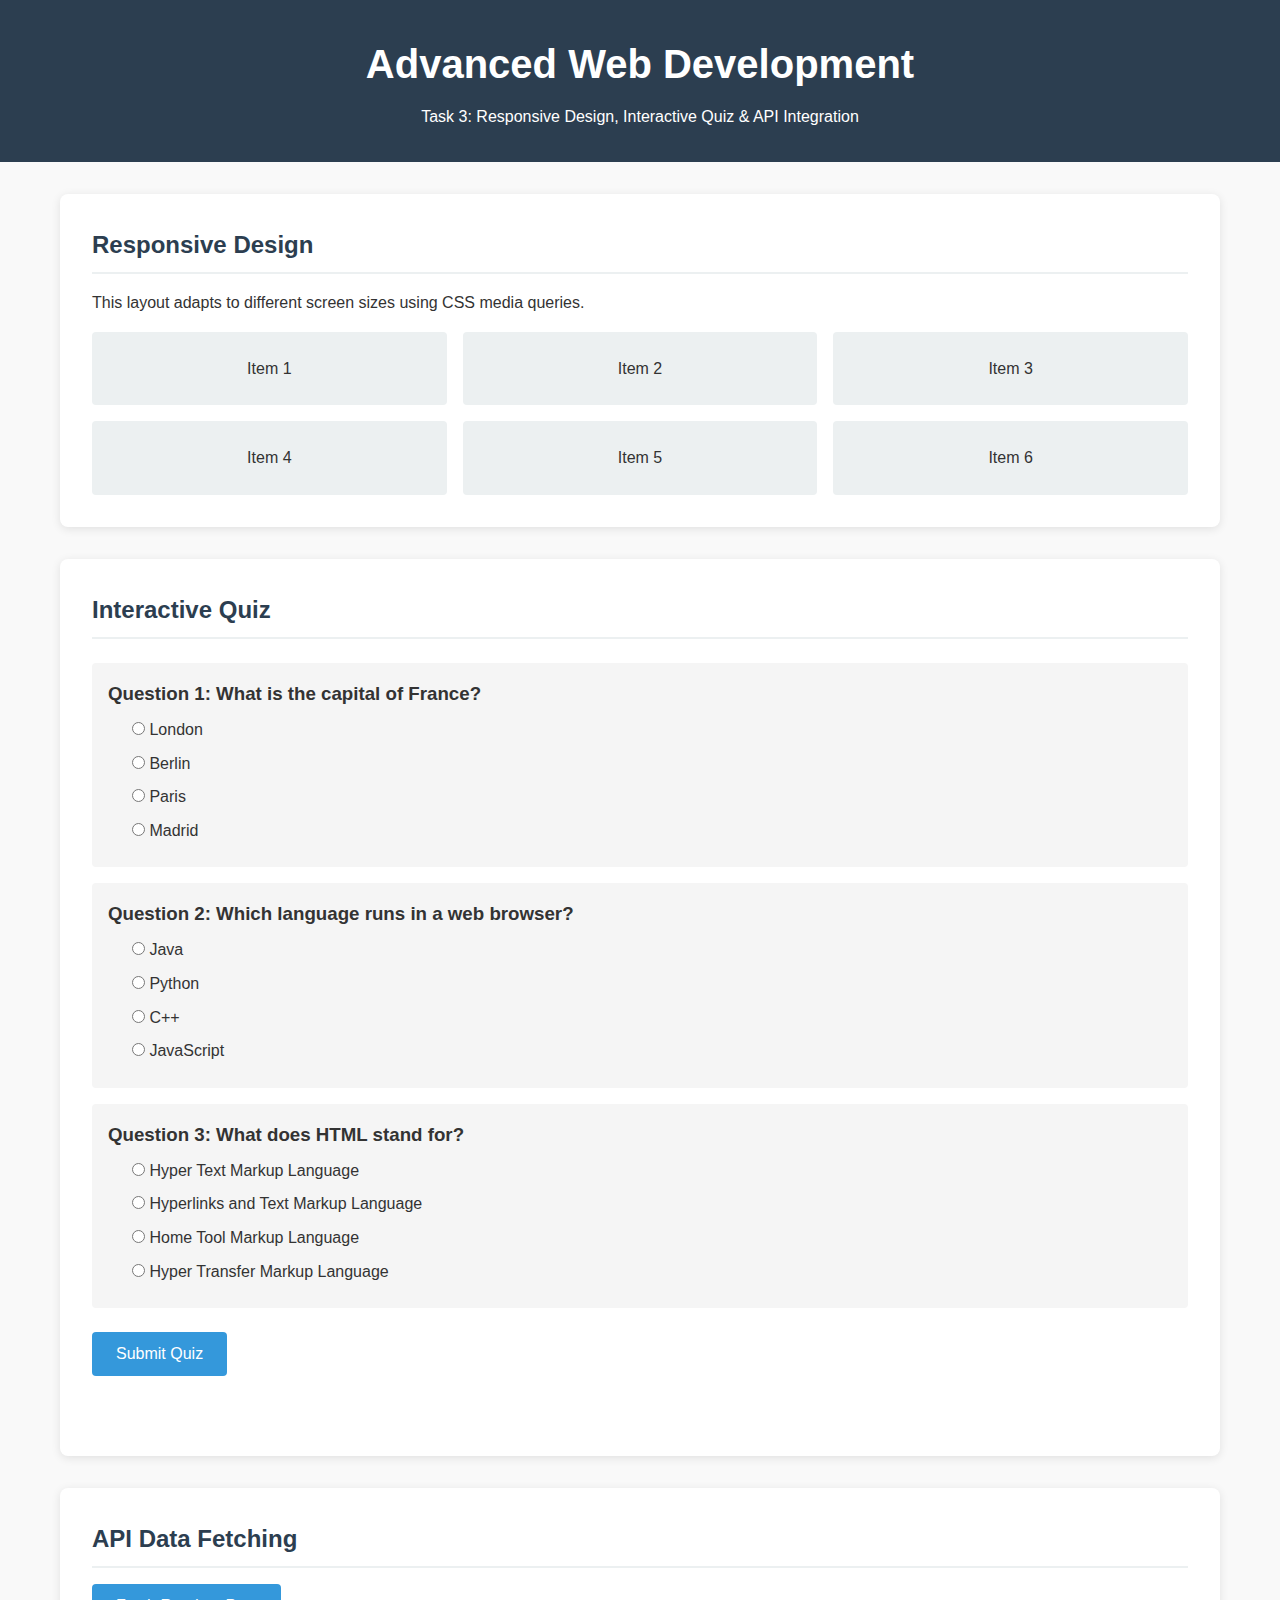
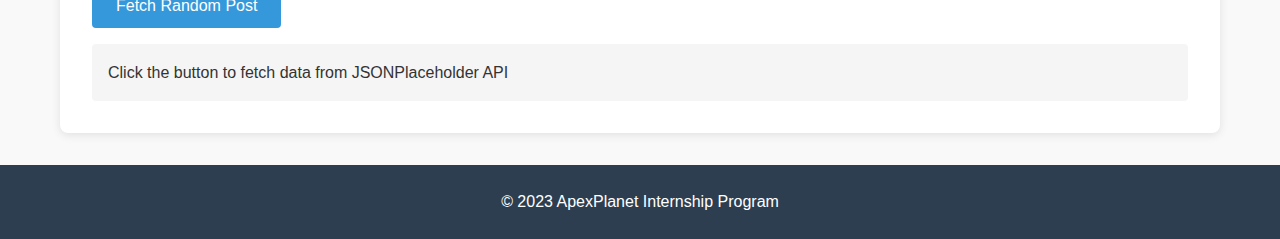
<file: task 3/index.html>
<!DOCTYPE html>
<html lang="en">
<head>
    <meta charset="UTF-8">
    <meta name="viewport" content="width=device-width, initial-scale=1.0">
    <title>Advanced Web Development | Task 3</title>
    <meta name="description" content="ApexPlanet Internship Task 3 - Advanced Styling and JavaScript">
    <link rel="stylesheet" href="style.css">
</head>
<body>
    <header class="main-header">
        <div class="container">
            <h1>Advanced Web Development</h1>
            <p>Task 3: Responsive Design, Interactive Quiz & API Integration</p>
        </div>
    </header>

    <main class="container">
        <section class="card responsive-section">
            <h2>Responsive Design</h2>
            <p>This layout adapts to different screen sizes using CSS media queries.</p>
            <div class="grid-container">
                <div class="grid-item">Item 1</div>
                <div class="grid-item">Item 2</div>
                <div class="grid-item">Item 3</div>
                <div class="grid-item">Item 4</div>
                <div class="grid-item">Item 5</div>
                <div class="grid-item">Item 6</div>
            </div>
        </section>

        <section class="card quiz-section">
            <h2>Interactive Quiz</h2>
            <div id="quiz-container" class="quiz-container"></div>
            <button id="submit-btn" class="btn">Submit Quiz</button>
            <div id="quiz-result" class="result"></div>
        </section>

        <section class="card api-section">
            <h2>API Data Fetching</h2>
            <button id="fetch-btn" class="btn">Fetch Random Post</button>
            <div id="api-data" class="api-data">
                <p>Click the button to fetch data from JSONPlaceholder API</p>
            </div>
        </section>
    </main>

    <footer class="main-footer">
        <div class="container">
            <p>© 2023 ApexPlanet Internship Program</p>
        </div>
    </footer>

    <script src="script.js"></script>
</body>
</html>
</file>
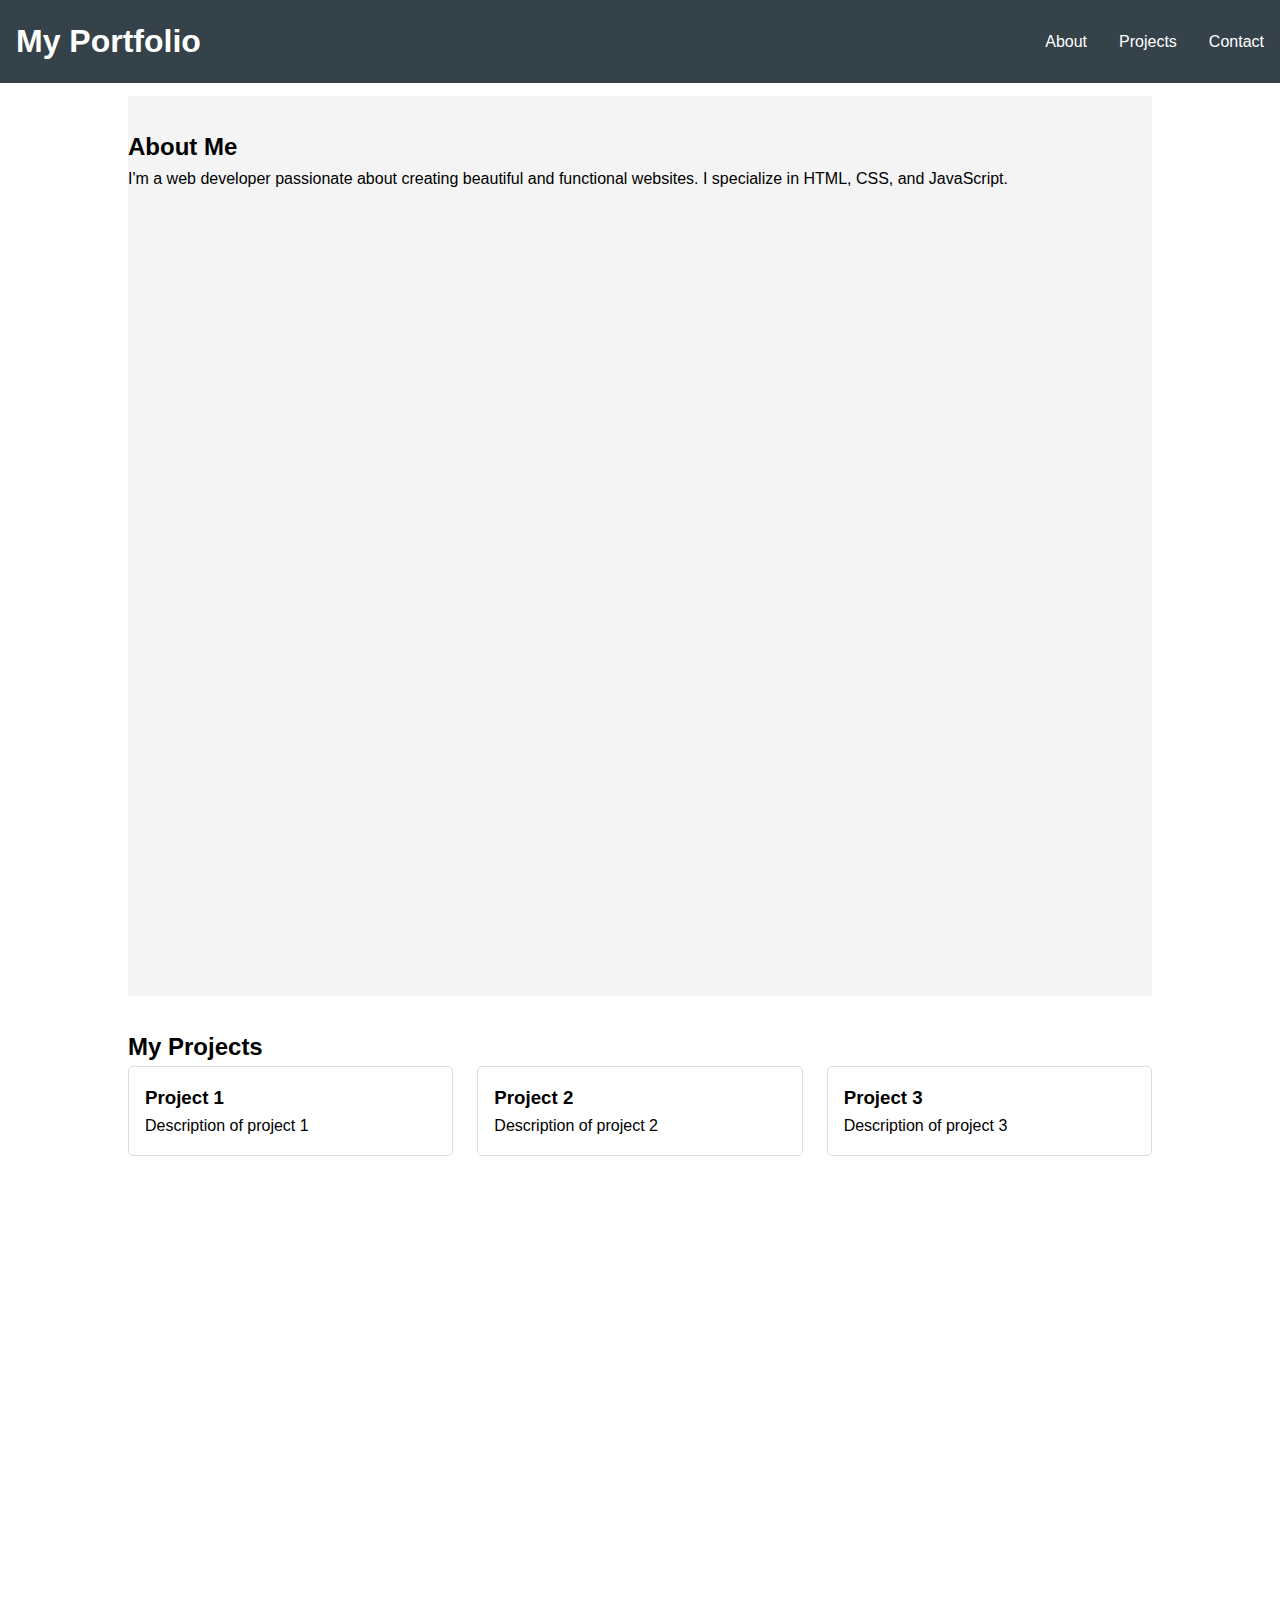
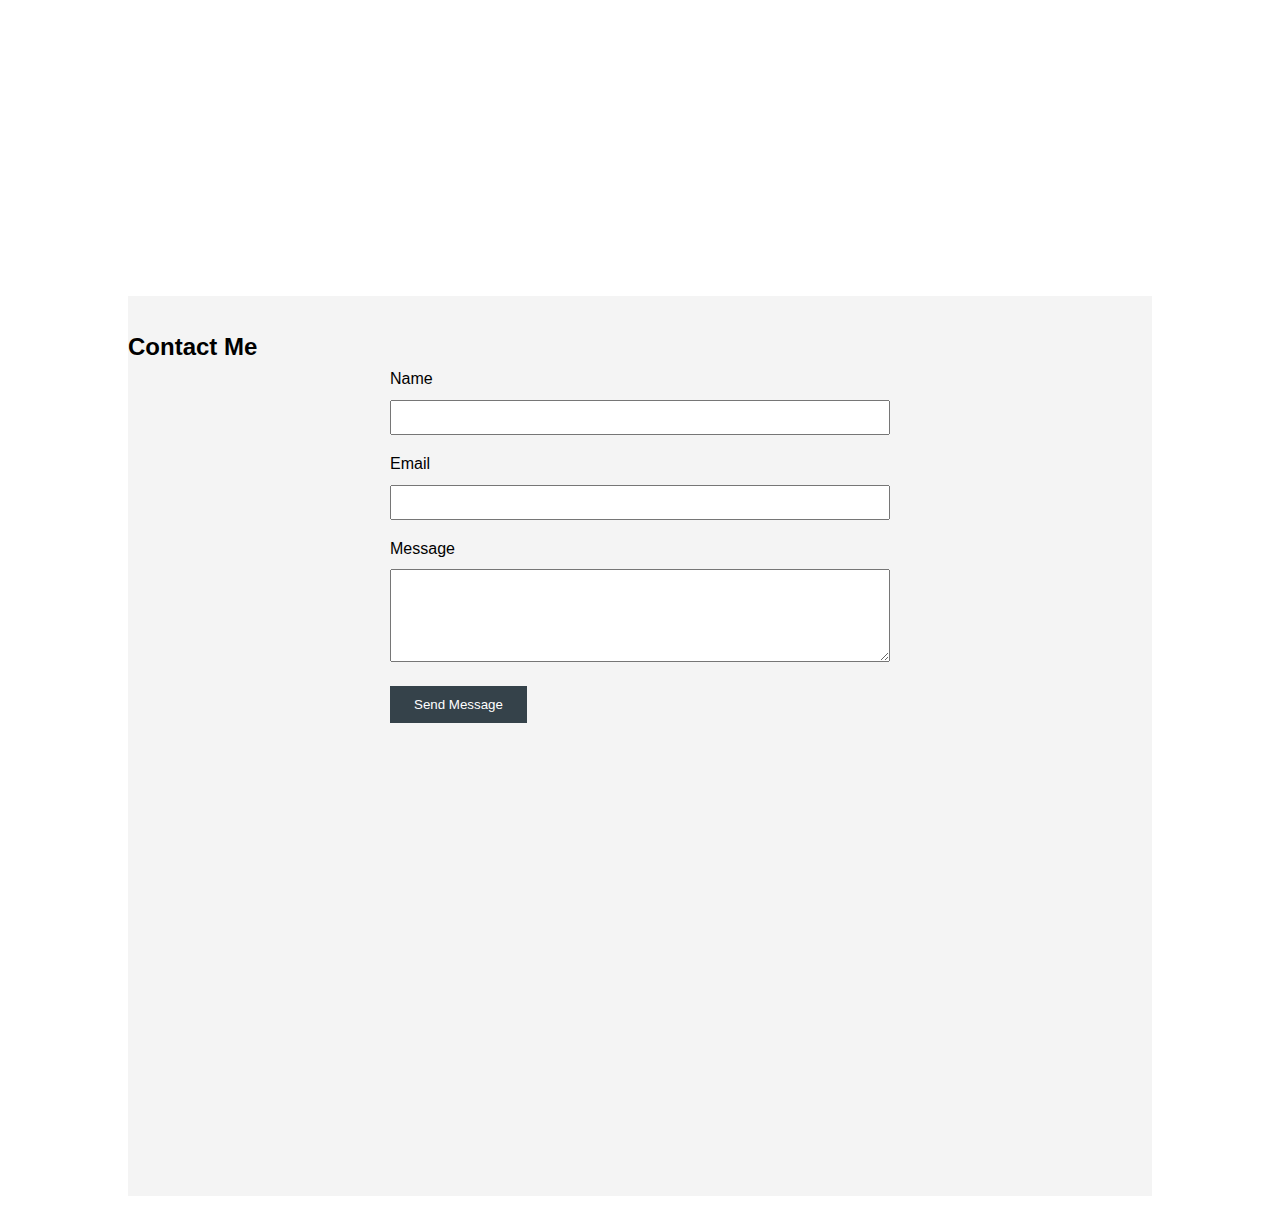
<file: task 4/index.html>
<!DOCTYPE html>
<html lang="en">
<head>
    <meta charset="UTF-8">
    <meta name="viewport" content="width=device-width, initial-scale=1.0">
    <title>My Portfolio</title>
    <style>
        /* CSS for responsive design */
        * {
            margin: 0;
            padding: 0;
            box-sizing: border-box;
            font-family: 'Arial', sans-serif;
        }
        
        body {
            line-height: 1.6;
        }
        
        header {
            background: #35424a;
            color: white;
            padding: 1rem;
            position: fixed;
            width: 100%;
            top: 0;
            z-index: 100;
        }
        
        nav {
            display: flex;
            justify-content: space-between;
            align-items: center;
        }
        
        nav ul {
            display: flex;
            list-style: none;
        }
        
        nav ul li {
            margin-left: 2rem;
        }
        
        nav a {
            color: white;
            text-decoration: none;
        }
        
        .container {
            width: 80%;
            margin: auto;
            padding: 6rem 0 2rem;
        }
        
        section {
            padding: 2rem 0;
            min-height: 100vh;
        }
        
        #about {
            background: #f4f4f4;
        }
        
        #projects {
            background: white;
        }
        
        #contact {
            background: #f4f4f4;
        }
        
        .project-grid {
            display: grid;
            grid-template-columns: repeat(auto-fill, minmax(300px, 1fr));
            gap: 1.5rem;
        }
        
        .project-card {
            border: 1px solid #ddd;
            padding: 1rem;
            border-radius: 5px;
        }
        
        form {
            max-width: 500px;
            margin: 0 auto;
        }
        
        form div {
            margin-bottom: 1rem;
        }
        
        form label {
            display: block;
            margin-bottom: 0.5rem;
        }
        
        form input, form textarea {
            width: 100%;
            padding: 0.5rem;
        }
        
        form button {
            background: #35424a;
            color: white;
            border: none;
            padding: 0.7rem 1.5rem;
            cursor: pointer;
        }
        
        @media (max-width: 768px) {
            nav {
                flex-direction: column;
            }
            
            nav ul {
                margin-top: 1rem;
            }
            
            .container {
                width: 90%;
            }
        }
    </style>
</head>
<body>
    <header>
        <nav>
            <h1>My Portfolio</h1>
            <ul>
                <li><a href="#about">About</a></li>
                <li><a href="#projects">Projects</a></li>
                <li><a href="#contact">Contact</a></li>
            </ul>
        </nav>
    </header>
    
    <div class="container">
        <section id="about">
            <h2>About Me</h2>
            <p>I'm a web developer passionate about creating beautiful and functional websites. I specialize in HTML, CSS, and JavaScript.</p>
        </section>
        
        <section id="projects">
            <h2>My Projects</h2>
            <div class="project-grid">
                <div class="project-card">
                    <h3>Project 1</h3>
                    <p>Description of project 1</p>
                </div>
                <div class="project-card">
                    <h3>Project 2</h3>
                    <p>Description of project 2</p>
                </div>
                <div class="project-card">
                    <h3>Project 3</h3>
                    <p>Description of project 3</p>
                </div>
            </div>
        </section>
        
        <section id="contact">
            <h2>Contact Me</h2>
            <form>
                <div>
                    <label for="name">Name</label>
                    <input type="text" id="name" required>
                </div>
                <div>
                    <label for="email">Email</label>
                    <input type="email" id="email" required>
                </div>
                <div>
                    <label for="message">Message</label>
                    <textarea id="message" rows="5" required></textarea>
                </div>
                <button type="submit">Send Message</button>
            </form>
        </section>
    </div>
    
    <script>
        // Simple form validation
        document.querySelector('form').addEventListener('submit', function(e) {
            e.preventDefault();
            const name = document.getElementById('name').value;
            const email = document.getElementById('email').value;
            const message = document.getElementById('message').value;
            
            if (name && email && message) {
                alert('Thank you for your message!');
                this.reset();
            } else {
                alert('Please fill in all fields');
            }
        });
    </script>
</body>
</html>
</file>
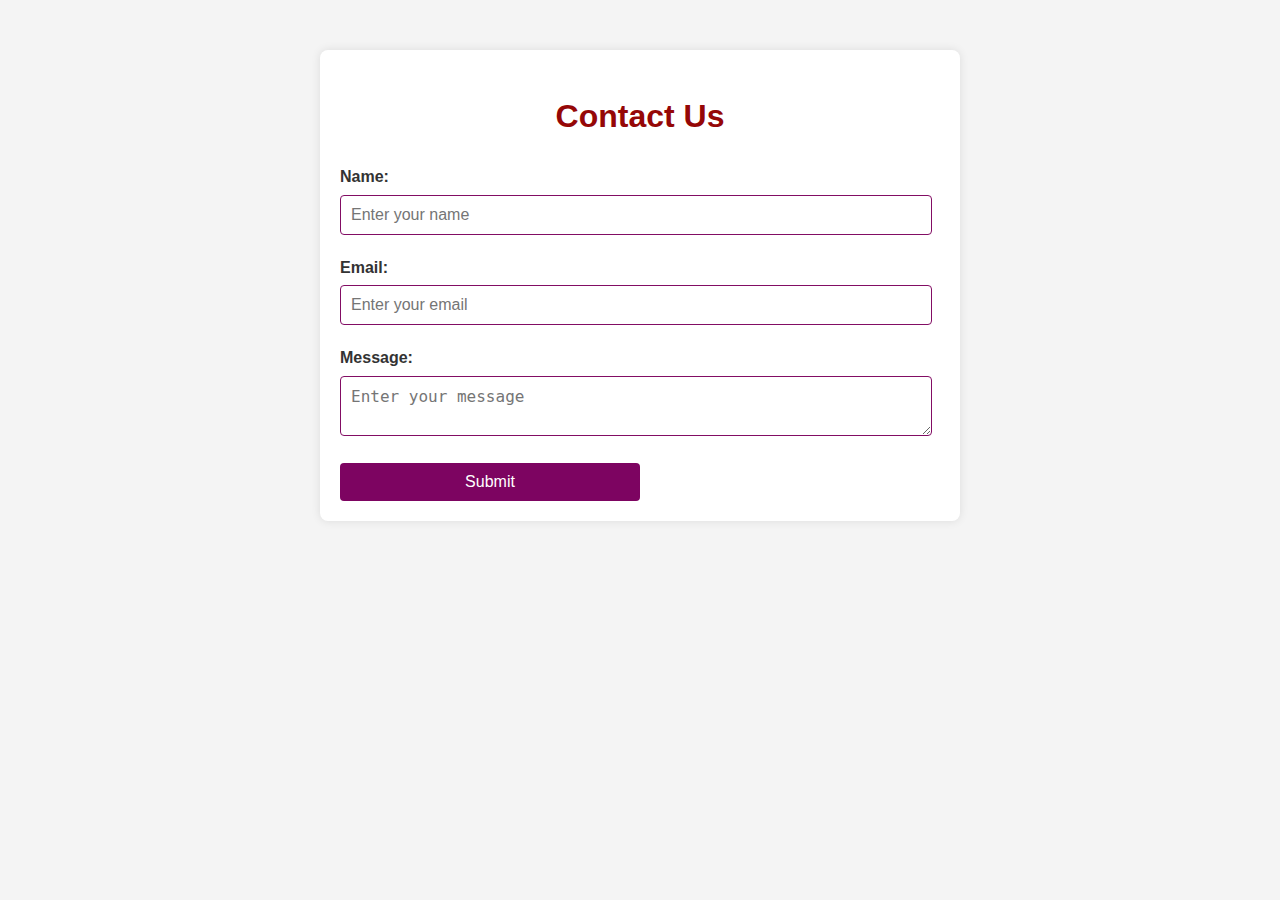
<file: task 2/contact form/index.html>
<!DOCTYPE html>
<html lang="en">

<head>
    <meta charset="UTF-8">
    <meta name="viewport" content="width=device-width, initial-scale=1.0">
    <link rel="stylesheet" href="style.css">
    <title>Contact-Form</title>
</head>

<body>
    <div class="contact-container">
        <h1>Contact Us</h1>
        <form id="contactForm">
            <div class="form-group">
                <label for="name">Name:</label>
                <input type="text" id="name" name="name" placeholder="Enter your name" required>
            </div>
            <div class="form-group">
                <label for="email">Email:</label>
                <input type="email" id="email" name="email" placeholder="Enter your email" required>
            </div>
            <div class="form-group">
                <label for="message">Message:</label>
                <textarea id="message" name="message" placeholder="Enter your message" required></textarea>
            </div>
            <button type="submit">Submit</button>
        </form>
    </div>
    <script src="script.js"></script>
    
</body>

</html>
</file>
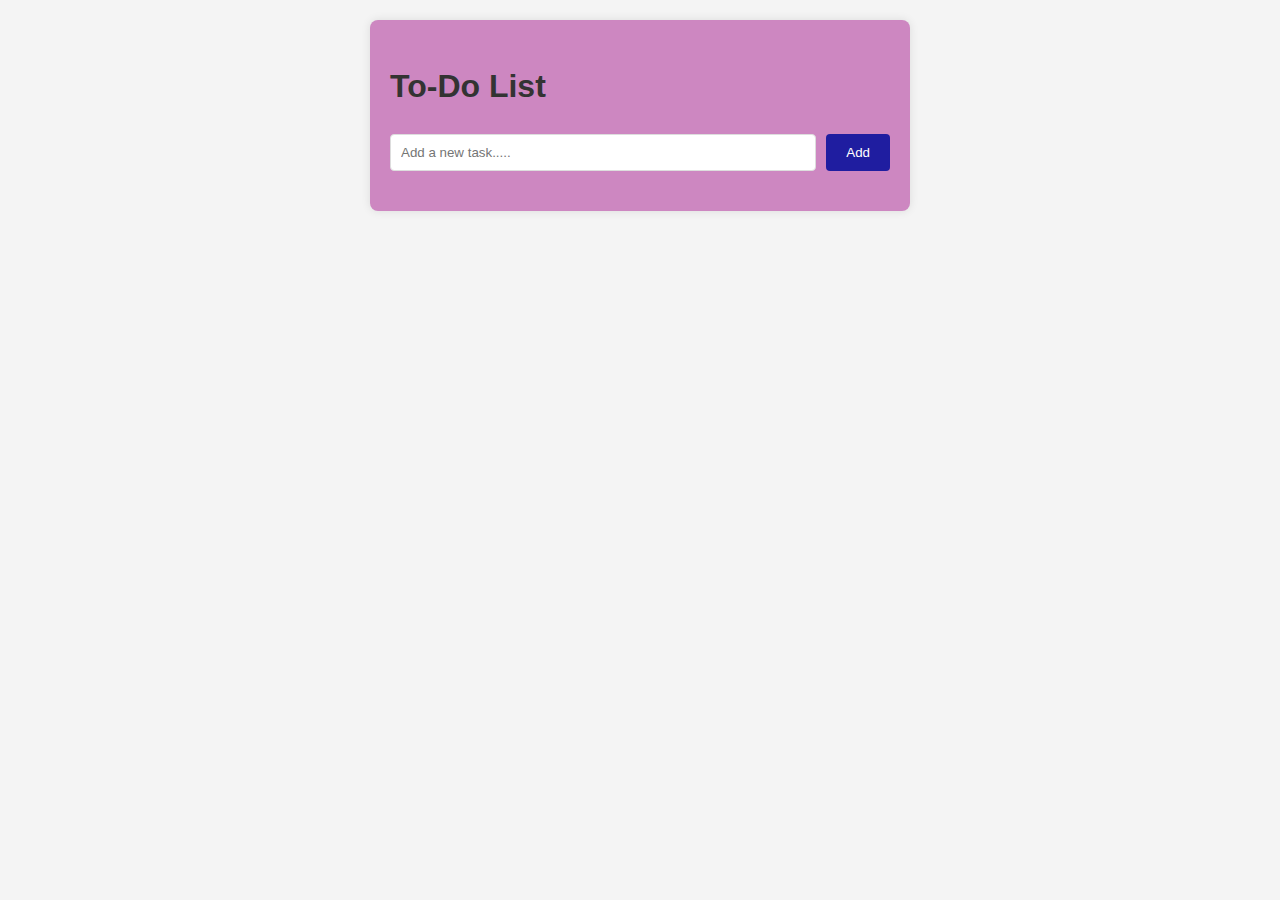
<file: task 2/To-do list/index.html>
<!DOCTYPE html>
<html lang="en">
<head>
    <meta charset="UTF-8">
    <meta name="viewport" content="width=device-width, initial-scale=1.0">
    <link rel="stylesheet" href="style.css">
    <title>To-Do List</title>
</head>
<body>
    <div class="todo-container">
        <h1>To-Do List</h1>
        <div class="input-container">
            <input type="text" id="todoInput" placeholder="Add a new task.....">
            <button id="addBtn">Add</button>
        </div>
        <ul id="todoList"></ul>
    </div>
</body>
<script src="script.js"></script>
</html>
</file>
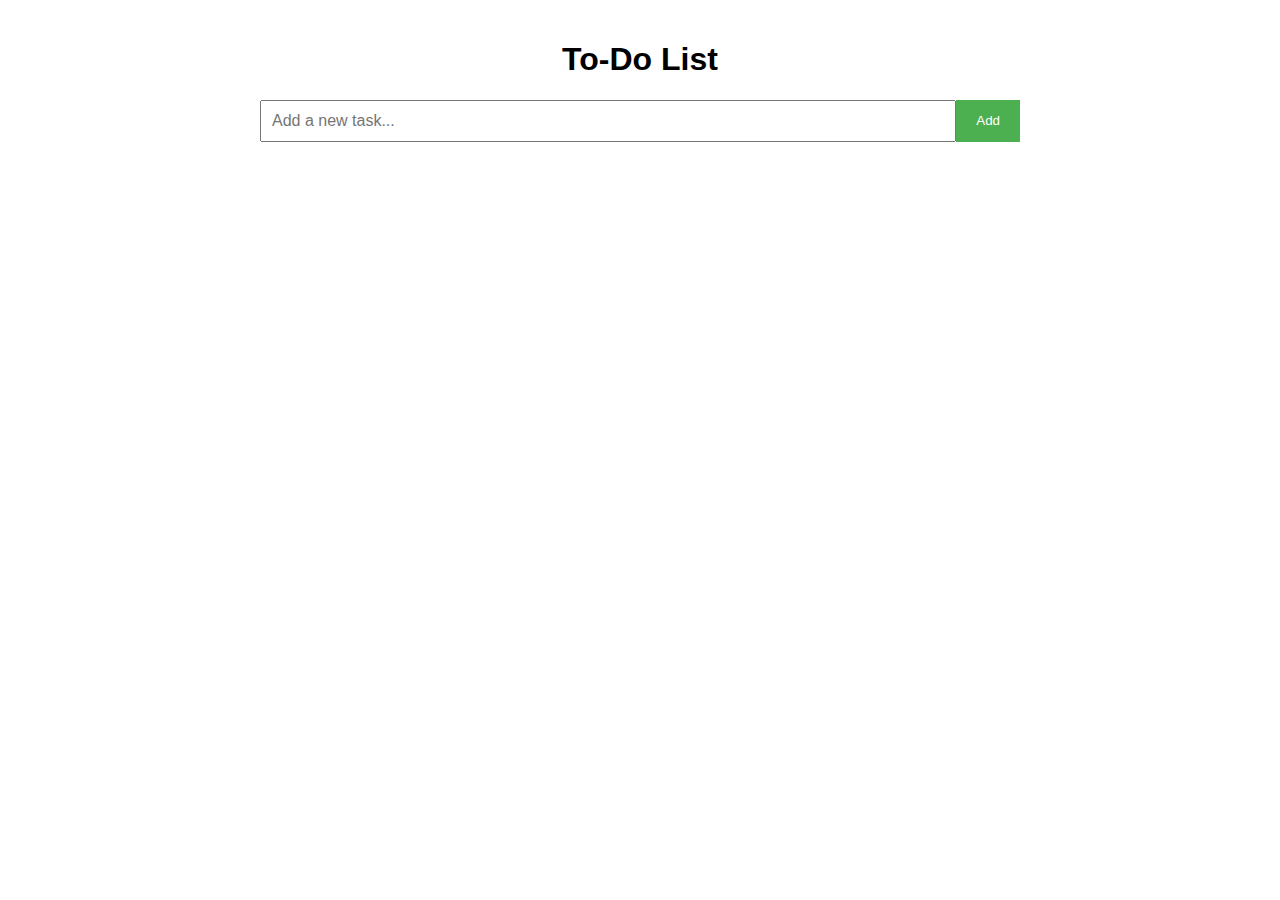
<file: task 4/To Do List/index.html>
<!DOCTYPE html>
<html lang="en">
<head>
    <meta charset="UTF-8">
    <meta name="viewport" content="width=device-width, initial-scale=1.0">
    <title>To-Do List</title>
    <style>
        * {
            box-sizing: border-box;
            font-family: Arial, sans-serif;
        }
        
        body {
            max-width: 800px;
            margin: 0 auto;
            padding: 20px;
        }
        
        h1 {
            text-align: center;
        }
        
        .todo-form {
            display: flex;
            margin-bottom: 20px;
        }
        
        .todo-form input {
            flex: 1;
            padding: 10px;
            font-size: 16px;
        }
        
        .todo-form button {
            padding: 10px 20px;
            background: #4CAF50;
            color: white;
            border: none;
            cursor: pointer;
        }
        
        .todo-list {
            list-style: none;
            padding: 0;
        }
        
        .todo-item {
            display: flex;
            align-items: center;
            padding: 10px;
            border-bottom: 1px solid #ddd;
        }
        
        .todo-item.completed {
            opacity: 0.6;
        }
        
        .todo-item.completed .todo-text {
            text-decoration: line-through;
        }
        
        .todo-text {
            flex: 1;
            margin: 0 10px;
        }
        
        .todo-item button {
            background: #f44336;
            color: white;
            border: none;
            padding: 5px 10px;
            cursor: pointer;
        }
        
        @media (max-width: 600px) {
            .todo-form {
                flex-direction: column;
            }
            
            .todo-form input {
                margin-bottom: 10px;
            }
        }
    </style>
</head>
<body>
    <h1>To-Do List</h1>
    
    <form class="todo-form">
        <input type="text" id="todo-input" placeholder="Add a new task..." required>
        <button type="submit">Add</button>
    </form>
    
    <ul class="todo-list" id="todo-list"></ul>
    
    <script>
        document.addEventListener('DOMContentLoaded', function() {
            const todoForm = document.querySelector('.todo-form');
            const todoInput = document.getElementById('todo-input');
            const todoList = document.getElementById('todo-list');
            
            // Load todos from localStorage
            let todos = JSON.parse(localStorage.getItem('todos')) || [];
            
            // Render todos
            function renderTodos() {
                todoList.innerHTML = '';
                todos.forEach((todo, index) => {
                    const li = document.createElement('li');
                    li.className = `todo-item ${todo.completed ? 'completed' : ''}`;
                    li.innerHTML = `
                        <input type="checkbox" ${todo.completed ? 'checked' : ''} data-index="${index}">
                        <span class="todo-text">${todo.text}</span>
                        <button data-index="${index}">Delete</button>
                    `;
                    todoList.appendChild(li);
                });
            }
            
            // Add new todo
            todoForm.addEventListener('submit', function(e) {
                e.preventDefault();
                const text = todoInput.value.trim();
                if (text) {
                    todos.push({ text, completed: false });
                    localStorage.setItem('todos', JSON.stringify(todos));
                    renderTodos();
                    todoInput.value = '';
                }
            });
            
            // Toggle completed or delete todo
            todoList.addEventListener('click', function(e) {
                if (e.target.matches('input[type="checkbox"]')) {
                    const index = e.target.dataset.index;
                    todos[index].completed = !todos[index].completed;
                    localStorage.setItem('todos', JSON.stringify(todos));
                    renderTodos();
                }
                
                if (e.target.matches('button')) {
                    const index = e.target.dataset.index;
                    todos.splice(index, 1);
                    localStorage.setItem('todos', JSON.stringify(todos));
                    renderTodos();
                }
            });
            
            // Initial render
            renderTodos();
        });
    </script>
</body>
</html>
</file>
<file: task 3/style.css>
/* Base Styles */
:root {
    --primary-color: #3498db;
    --secondary-color: #2c3e50;
    --light-color: #ecf0f1;
    --dark-color: #2c3e50;
    --success-color: #2ecc71;
    --error-color: #e74c3c;
}

* {
    margin: 0;
    padding: 0;
    box-sizing: border-box;
}

body {
    font-family: 'Segoe UI', Tahoma, Geneva, Verdana, sans-serif;
    line-height: 1.6;
    color: #333;
    background-color: #f9f9f9;
}

.container {
    width: 100%;
    max-width: 1200px;
    margin: 0 auto;
    padding: 0 20px;
}

/* Header Styles */
.main-header {
    background-color: var(--secondary-color);
    color: white;
    padding: 2rem 0;
    text-align: center;
    margin-bottom: 2rem;
}

.main-header h1 {
    font-size: 2.5rem;
    margin-bottom: 0.5rem;
}

/* Card Layout */
.card {
    background: white;
    border-radius: 8px;
    box-shadow: 0 2px 10px rgba(0, 0, 0, 0.1);
    padding: 2rem;
    margin-bottom: 2rem;
}

.card h2 {
    color: var(--secondary-color);
    margin-bottom: 1rem;
    padding-bottom: 0.5rem;
    border-bottom: 2px solid var(--light-color);
}

/* Responsive Grid */
.grid-container {
    display: grid;
    grid-template-columns: repeat(3, 1fr);
    gap: 1rem;
    margin-top: 1rem;
}

.grid-item {
    background-color: var(--light-color);
    padding: 1.5rem;
    border-radius: 4px;
    text-align: center;
    transition: transform 0.3s ease;
}

.grid-item:hover {
    transform: translateY(-5px);
    box-shadow: 0 5px 15px rgba(0, 0, 0, 0.1);
}

/* Quiz Styles */
.quiz-container {
    margin: 1.5rem 0;
}

.quiz-question {
    margin-bottom: 1rem;
    padding: 1rem;
    background-color: #f5f5f5;
    border-radius: 4px;
}

.quiz-options {
    margin-left: 1.5rem;
}

.quiz-options label {
    display: block;
    margin: 0.5rem 0;
    cursor: pointer;
}

/* Button Styles */
.btn {
    display: inline-block;
    background-color: var(--primary-color);
    color: white;
    padding: 0.8rem 1.5rem;
    border: none;
    border-radius: 4px;
    cursor: pointer;
    font-size: 1rem;
    transition: background-color 0.3s ease;
}

.btn:hover {
    background-color: #2980b9;
}

/* Result Styles */
.result {
    margin-top: 1rem;
    padding: 1rem;
    border-radius: 4px;
}

.success {
    background-color: rgba(46, 204, 113, 0.2);
    border-left: 4px solid var(--success-color);
}

.error {
    background-color: rgba(231, 76, 60, 0.2);
    border-left: 4px solid var(--error-color);
}

/* API Data Styles */
.api-data {
    margin-top: 1rem;
    padding: 1rem;
    background-color: #f5f5f5;
    border-radius: 4px;
}

.api-data h3 {
    color: var(--secondary-color);
    margin-bottom: 0.5rem;
}

/* Footer Styles */
.main-footer {
    background-color: var(--dark-color);
    color: white;
    text-align: center;
    padding: 1.5rem 0;
    margin-top: 2rem;
}

/* Responsive Media Queries */
@media (max-width: 768px) {
    .grid-container {
        grid-template-columns: repeat(2, 1fr);
    }
    
    .main-header h1 {
        font-size: 2rem;
    }
}

@media (max-width: 480px) {
    .grid-container {
        grid-template-columns: 1fr;
    }
    
    .card {
        padding: 1.5rem;
    }
}
</file>
<file: task 2/contact form/style.css>
body {
    font-family: Arial, sans-serif;
    line-height: 1.6;
    margin: 0;
    padding: 0;
    background-color: #f4f4f4;
    color: #333;
}

.contact-container {
    max-width: 600px;
    margin: 50px auto;
    padding: 20px;
    background: #fff;
    border-radius: 8px;
    box-shadow: 0 0 10px rgba(0, 0, 0, 0.1);
}

h1 {
    text-align: center;
    color: #950707;
}

.form-group {
    margin-bottom: 20px;
}

label {
    display: block;
    margin-bottom: 5px;
    font-weight: bold;
}

input[type="text"],
input[type="email"],
textarea {
    width: 95%;
    padding: 10px;
    border: 1px solid #820d64;
    border-radius: 4px;
    font-size: 16px;
}

textarea {
    resize: vertical;
}

button {
    background: #7d0461;
    color: white;
    border: none;
    padding: 10px 20px;
    border-radius: 4px;
    cursor: pointer;
    font-size: 16px;
    width: 50%;
    
}

button:hover {
    background: #950707;
}

section {
    height: 100vh;
}

.responsive-layout {
    display: flex;
    flex-direction: column;
    min-height: 100vh;
}

.header, .footer {
    background: #333;
    color: white;
    padding: 1rem;
    text-align: center;
}

.nav {
    display: flex;
    background: #444;
    padding: 0.5rem;
}

.nav a {
    color: white;
    padding: 0.5rem 1rem;
    text-decoration: none;
}

.main-content {
    flex: 1;
    padding: 1rem;
}

.grid-container {
    display: grid;
    grid-template-columns: repeat(auto-fill, minmax(200px, 1fr));
    gap: 1rem;
}

.grid-item {
    background: #ddd;
    padding: 1rem;
    border-radius: 4px;
    text-align: center;
}

@media (max-width: 600px) {
    .nav {
        flex-direction: column;
    }
    
    .grid-container {
        grid-template-columns: 1fr;
    }
}
</file>
<file: task 2/To-do list/style.css>
body{
    font-family: Arial, sans-serif;
    line-height: 1.6;
    margin: 0;
    padding: 0;
    background-color: #f4f4f4;
    color: #333;
}
.todo-container {
    max-width: 500px;
    margin: 20px auto;
    padding: 20px;
    background: rgb(205, 135, 193);
    border-radius: 8px;
    box-shadow: 0 0 10px rgba(0, 0, 0, 0.1);
}

.input-container {
    display: flex;
    margin-bottom: 20px;
}

#todoInput {
    flex: 1;
    padding: 10px;
    border: 1px solid #ddd;
    border-radius: 4px;
}

#addBtn {
    padding: 10px 20px;
    background: #1f1da0;
    color: white;
    border: none;
    border-radius: 4px;
    margin-left: 10px;
    cursor: pointer;
}

#addBtn:hover {
    background: #4cae4c;
}

#todoList {
    list-style: none;
    padding: 0;
}

#todoList li {
    display: flex;
    justify-content: space-between;
    align-items: center;
    padding: 10px;
    border-bottom: 1px solid #eee;
}

.delete-btn {
    background: #d9534f;
    color: white;
    border: none;
    border-radius: 4px;
    padding: 5px 10px;
    cursor: pointer;
}

.delete-btn:hover {
    background: #c9302c;
}
</file>
